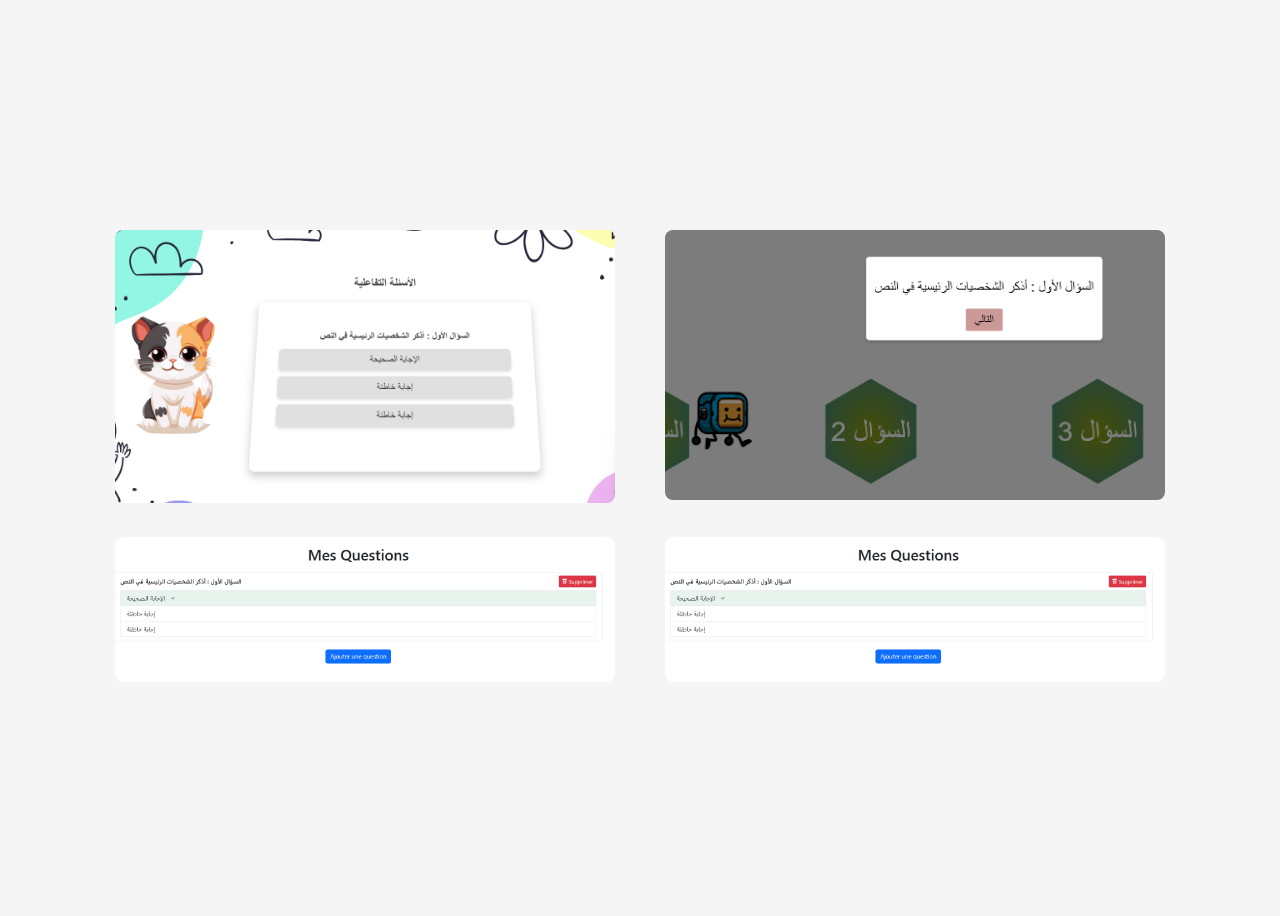
<file: index.html>
<!DOCTYPE html>
<html lang="en">
<head>
  <meta charset="UTF-8">
  <meta name="viewport" content="width=device-width, initial-scale=1.0">
  <title>Image Redirect Page</title>
  <style>
    body {
      display: flex;
      flex-direction: column;
      justify-content: center;
      align-items: center;
      height: 100vh;
      gap: 30px;
      background-color: #f5f5f5;
    }
    .row {
      display: flex;
      gap: 50px;
    }
    img {
      width: 500px;
      height: auto;
      cursor: pointer;
      border-radius: 8px;
      transition: transform 0.3s ease;
    }
    img:hover {
      transform: scale(1.05);
    }
  </style>
</head>
<body>
  <div class="row">
    <a href="game1.html" target="_blank">
      <img src="jeux1.png" alt="Image 1">
    </a>
    <a href="game2.html" target="_blank">
      <img src="jeux2.png" alt="Image 2">
    </a>
  </div>
  <div class="row">
    <a href="http://vps-d19efc6b.vps.ovh.net:3000/questions" target="_blank">
      <img src="jeux1bo.png" alt="Image 3">
    </a>
    <a href="http://vps-d19efc6b.vps.ovh.net:3000/questions" target="_blank">
      <img src="jeux1bo.png" alt="Image 4">
    </a>
  </div>
</body>
</html>
</file>
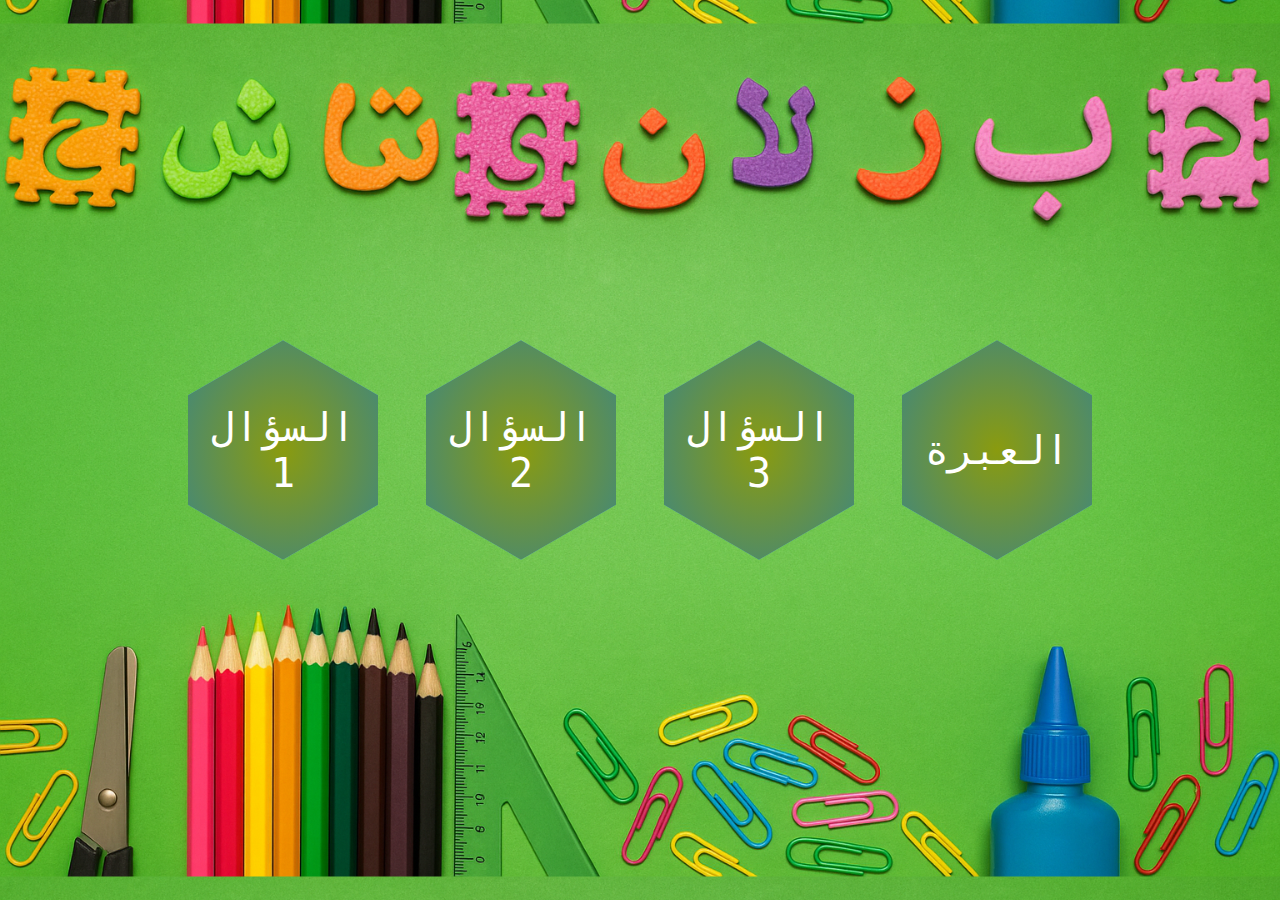
<file: game2.html>
<!DOCTYPE html>
<html lang="en">
<head>
  <meta charset="UTF-8">
  <meta name="viewport" content="width=device-width, initial-scale=1.0">
  <title>Quiz Game for Kids</title>
  <link rel="stylesheet" href="/style.css">
</head>
<body>
  
  <div id="loading" class="text-center mt-5" style="display: none;">
    <p>جاري تحميل الأسئلة...</p>
  </div>
  
  <div id="error" class="text-center mt-5 text-danger" style="display: none;">
    <p>حدث خطأ أثناء تحميل الأسئلة. يرجى المحاولة لاحقًا.</p>
  </div>


  <div class="hexagon-container" id="hexagon-container">
    <div id="q-1" class="hexagon">السؤال 1</div>
    <div id="q-2" class="hexagon">السؤال 2</div>
    <div id="q-3" class="hexagon">السؤال 3</div>
    <div id="lesson" class="hexagon">العبرة</div>
  </div>

  <div id="popup-overlay"></div>
  <div id="popup">
    <p id="question"></p>
    <button type="button" id="closePopupButton">التالي</button>
  </div>

  <script src="/script.js"></script>
</body>
</html>
</file>
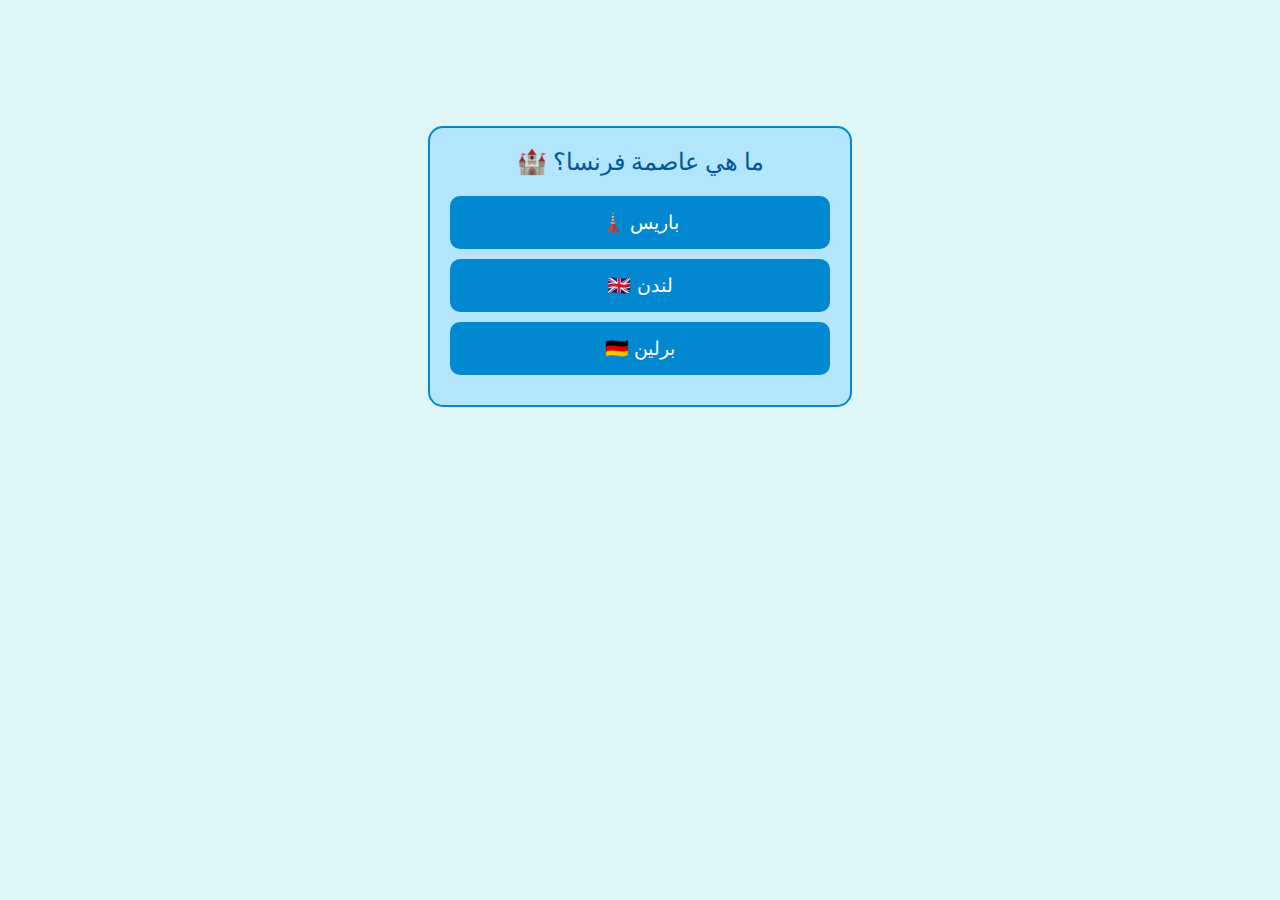
<file: quiz.html>
<!DOCTYPE html>
<html lang="en">
<head>
    <meta charset="UTF-8">
    <meta name="viewport" content="width=device-width, initial-scale=1.0">
    <title>Quiz</title>
    <style>
        body {
            background-color: #e0f7fa;
        }
        .quiz-container {
            width: 30%;
            margin: 10% auto;
            text-align: center;
            padding: 20px;
            border: 2px solid #0288d1;
            border-radius: 15px;
            background-color: #b3e5fc;
        }
        .quiz-question {
            margin-bottom: 20px;
            font-size: 1.5em;
            color: #01579b;
        }
        .quiz-button {
            display: block;
            width: 100%;
            margin: 10px 0;
            padding: 15px;
            background-color: #0288d1;
            color: #fff;
            border: none;
            border-radius: 10px;
            cursor: pointer;
            font-size: 1.2em;
        }
        .quiz-button:hover {
            background-color: #0277bd;
        }
    </style>
 
</head>
<body>
    <div class="quiz-container">
        <div class="quiz-question">
            🏰 What is the capital of France?
        </div>
        <button class="quiz-button">🗼 Paris</button>
        <button class="quiz-button">🇬🇧 London</button>
        <button class="quiz-button">🇩🇪 Berlin</button>
    </div>
</body>
</html>
<script>
    const quizData = [
        {
            question: "🏰 ما هي عاصمة فرنسا؟",
            answers: ["🗼 باريس", "🇬🇧 لندن", "🇩🇪 برلين"],
            correct: "🗼 باريس"
        },
        {
            question: "🐘 ما هو أكبر حيوان بري؟",
            answers: ["🐘 الفيل", "🦒 الزرافة", "🦏 وحيد القرن"],
            correct: "🐘 الفيل"
        },
        {
            question: "🌌 ما هو اسم مجرتنا؟",
            answers: ["🌌 درب التبانة", "🌠 أندروميدا", "🌟 الدوامة"],
            correct: "🌌 درب التبانة"
        }
    ];

    let currentQuestionIndex = 0;

    function loadQuestion() {
        const questionElement = document.querySelector('.quiz-question');
        const buttons = document.querySelectorAll('.quiz-button');

        questionElement.textContent = quizData[currentQuestionIndex].question;
        buttons.forEach((button, index) => {
            button.textContent = quizData[currentQuestionIndex].answers[index];
            button.onclick = () => checkAnswer(button.textContent);
        });
    }

    function checkAnswer(answer) {
        if (answer === quizData[currentQuestionIndex].correct) {
           
        } else {
            
        }
        currentQuestionIndex = (currentQuestionIndex + 1) % quizData.length;
        loadQuestion();
    }

    document.addEventListener('DOMContentLoaded', loadQuestion);
</script>
</file>
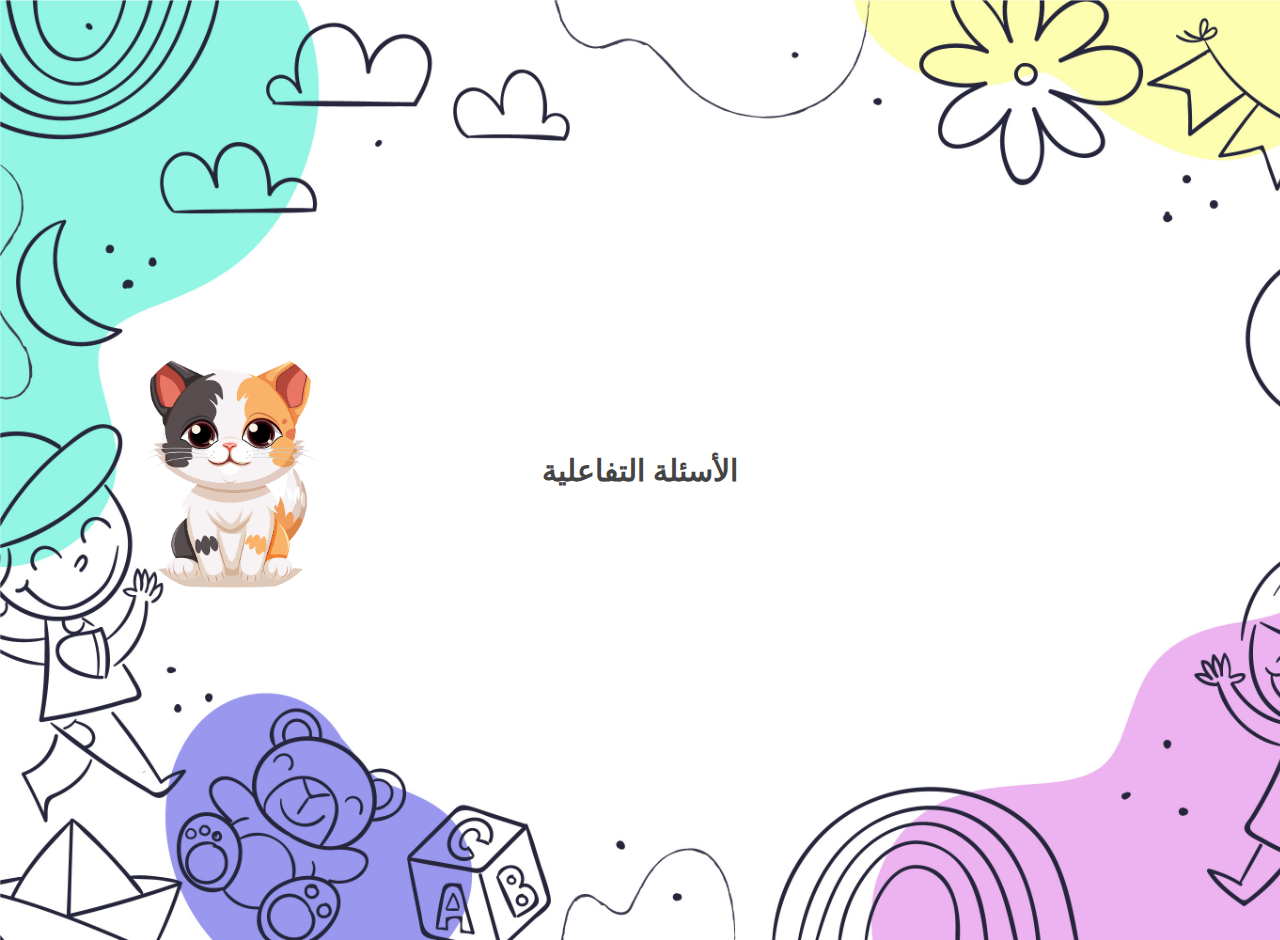
<file: quiz2.html>
<!DOCTYPE html>
<html lang="ar" dir="rtl">
<head>
  <meta charset="UTF-8">
  <meta name="viewport" content="width=device-width, initial-scale=1.0">
  <title>أسئلة وأجوبة</title>
  <link rel="stylesheet" href="styles.css">
  <style>
    .option { cursor: pointer; }
  </style>
</head>
<body>
  <div class="container" id="quiz-container">
    <h1>الأسئلة التفاعلية</h1>

    <img src="cat.jpg">

  </div>

  <script>
    document.addEventListener("DOMContentLoaded", () => {
      console.log("DOM fully loaded and parsed.");
      fetch("http://vps-d19efc6b.vps.ovh.net:3000/api/questions")
        .then(response => response.json())
        .then(data => {
          const quizContainer = document.getElementById("quiz-container");
          console.log("Loaded questions:", data);

          data.forEach((q, questionIndex) => {
            const box = document.createElement("div");
            box.className = "question-box";

            const title = document.createElement("h2");
            title.textContent = q.text;
            box.appendChild(title);

            const options = document.createElement("div");
            options.className = "options";

            q.answers.forEach((answer, i) => {
              const option = document.createElement("div");
              option.className = "option";
              option.textContent = answer;

              option.addEventListener("click", () => {
                console.log(`Question ${questionIndex + 1}: clicked answer index ${i}`);
                options.querySelectorAll(".option").forEach(opt => {
                  opt.style.pointerEvents = "none";
                  opt.classList.remove("correct", "incorrect");
                });

                if (i.toString() === q.correctAnswer) {
                  option.classList.add("correct");
                } else {
                  option.classList.add("incorrect");
                  options.children[parseInt(q.correctAnswer)].classList.add("correct");
                }
              });

              options.appendChild(option);
            });

            box.appendChild(options);
            quizContainer.appendChild(box);
          });
        })
        .catch(error => {
          console.error("Error fetching questions:", error);
        });
    });
  </script>
</body>
</html>
</file>
<file: style.css>
/* styles.css */
body {
  font-family: Arial, sans-serif;
  background-image: url("ChatGPT Image Apr 19, 2025, 12_28_58 PM.png");
  background-size: contain;
  background-position: center;
  text-align: center;
  margin: 0;
  padding: 0;
  min-height: 100vh;
  display: grid;
  place-content: center;
}

button {
  padding: 1rem 2rem;
  font-size: clamp(1.5rem, 4vw, 2rem);
  border: none;
  border-radius: 12px;
  cursor: pointer;
  background-color: rgb(204, 153, 153);
  font-weight: bold;
}

button:hover {
  background-color: #c3e3c5;
}

.hexagon-container {
  z-index: 1;
  display: flex;
  flex-wrap: wrap;
  gap: clamp(1rem, 10vw, 3rem);
  justify-content: center;
  padding: 1rem;
}

.hexagon {
  width: clamp(190px, 20vw, 150px);
  aspect-ratio: 0.866;
  clip-path: polygon(0% 25%, 0% 75%, 50% 100%, 100% 75%, 100% 25%, 50% 0%);
  background: radial-gradient(#8a9b0f, #3b8686);
  background-color: #64c7cc;
  display: flex;
  align-items: center;
  justify-content: center;
  font-size: clamp(2.5rem, 5vw, 2rem);
  font-family: monospace;
  color: white;
  text-align: center;
  position: relative;
  margin: 0;
  transition: transform 0.3s ease, background 0.3s ease; /* Smooth transition for hover */
}

/* Hover animation */
.hexagon:hover {
  transform: scale(1.1) rotate(5deg); /* Scale up and rotate slightly */
  background: radial-gradient(#a1b81a, #519898); /* Brighter gradient on hover */
  cursor: pointer; /* Indicate interactivity */
}

/* Remove pseudo-elements for simplicity */
.hexagon:before,
.hexagon:after {
  display: none;
}

#popup {
  display: none;
  position: fixed;
  top: 50%;
  left: 50%;
  transform: translate(-50%, -50%) scale(0.8);
  padding: clamp(1rem, 6vw, 10.5rem);
  width: clamp(900px, 600vw, 800px);
  font-size: 50px;
  z-index: 1000;

  background: linear-gradient(135deg, #f9d423, #ff4e50);
  color: white;
  border: 4px solid #ffffff;
  box-shadow: 0 8px 30px rgba(0, 0, 0, 0.35);
  border-radius: 20px;
  opacity: 0;
  transition: opacity 0.3s ease-in-out;

}


#popup.show {
  display: block;
  opacity: 1;
  animation: popupFadeInScale 0.4s ease-out forwards;
}

#popup-overlay {
  display: none;
  position: fixed;
  top: 0;
  left: 0;
  width: 100%;
  height: 100%;
  background: rgba(0, 0, 0, 0.5);
  z-index: 999;
}


@keyframes popupFadeInScale {
  0% {
    opacity: 0;
    transform: translate(-50%, -50%) scale(0.8);
  }
  100% {
    opacity: 1;
    transform: translate(-50%, -50%) scale(1);
  }
}

/* Media query for smaller screens */
@media (max-width: 600px) {
  .hexagon-container {
    flex-direction: column;
    align-items: center;
    gap: 1rem;
  }

  .hexagon {
    width: clamp(80px, 25vw, 100px);
    font-size: clamp(1rem, 4vw, 1.2rem);
  }
}
</file>
<file: styles.css>
body {
    font-family: Arial, sans-serif;
    background-color: #ffffff;
    color: #333;
    text-align: center;
    padding: 20px;
    margin: 0;
    background-image: url("background.jpg");
    background-size: cover;
}

.container {
    display: flex;
    justify-content: center;
    align-items: center;
    height: 100vh;
    flex-direction: column;
}

.question-box {
    background-color: #fff;
    padding: 60px;
    border-radius: 15px;
    box-shadow: 0 10px 20px rgba(0, 0, 0, 0.2);
    max-width: 600px;
    width: 100%;
    transform: perspective(1000px) rotateX(10deg);
    margin-bottom: 20px;
    margin-left: 50px
}

h1 {
    font-size: 30px;
    margin-bottom: 20px;
    color: #444;
}

.options {
    margin-bottom: 50px;
}

.option {
    font-size: x-large;
    padding: 15px;
    margin: 15px 0;
    background-color: #e0e0e0;
    border-radius: 10px;
    cursor: pointer;
    text-align: center;
    box-shadow: 0 4px 6px rgba(0, 0, 0, 0.1);
    transition: transform 0.2s, box-shadow 0.2s;
}

.option:hover {
    transform: translateY(-5px);
    box-shadow: 0 6px 10px rgba(0, 0, 0, 0.2);
}

.option.selected {
    background-color: #28a745;
    color: #fff;
    box-shadow: 0 6px 10px rgba(0, 0, 0, 0.2);
}

button {
    font-size: 25px;
    padding: 15px 20px;
    background-color: #52447a;
    color: #fff;
    border: none;
    border-radius: 10px;
    cursor: pointer;
    width: 100%;
    box-shadow: 0 4px 6px rgba(0, 0, 0, 0.1);
    transition: transform 0.2s, box-shadow 0.2s;
}

button:hover {
    transform: translateY(-5px);
    box-shadow: 0 6px 10px rgba(0, 0, 0, 0.2);
}

#result {
    margin-top: 20px;
    font-weight: bold;
    font-size: 40px;
}

img{

width: 16%;
position: absolute;
left: 10%;
border-radius: 40%;


}


.option.correct {
    background-color: #28a745;
    color: white;
    border: 2px solid #1e7e34;
}

.option.incorrect {
    background-color: #dc3545;
    color: white;
    border: 2px solid #bd2130;
}
</file>
